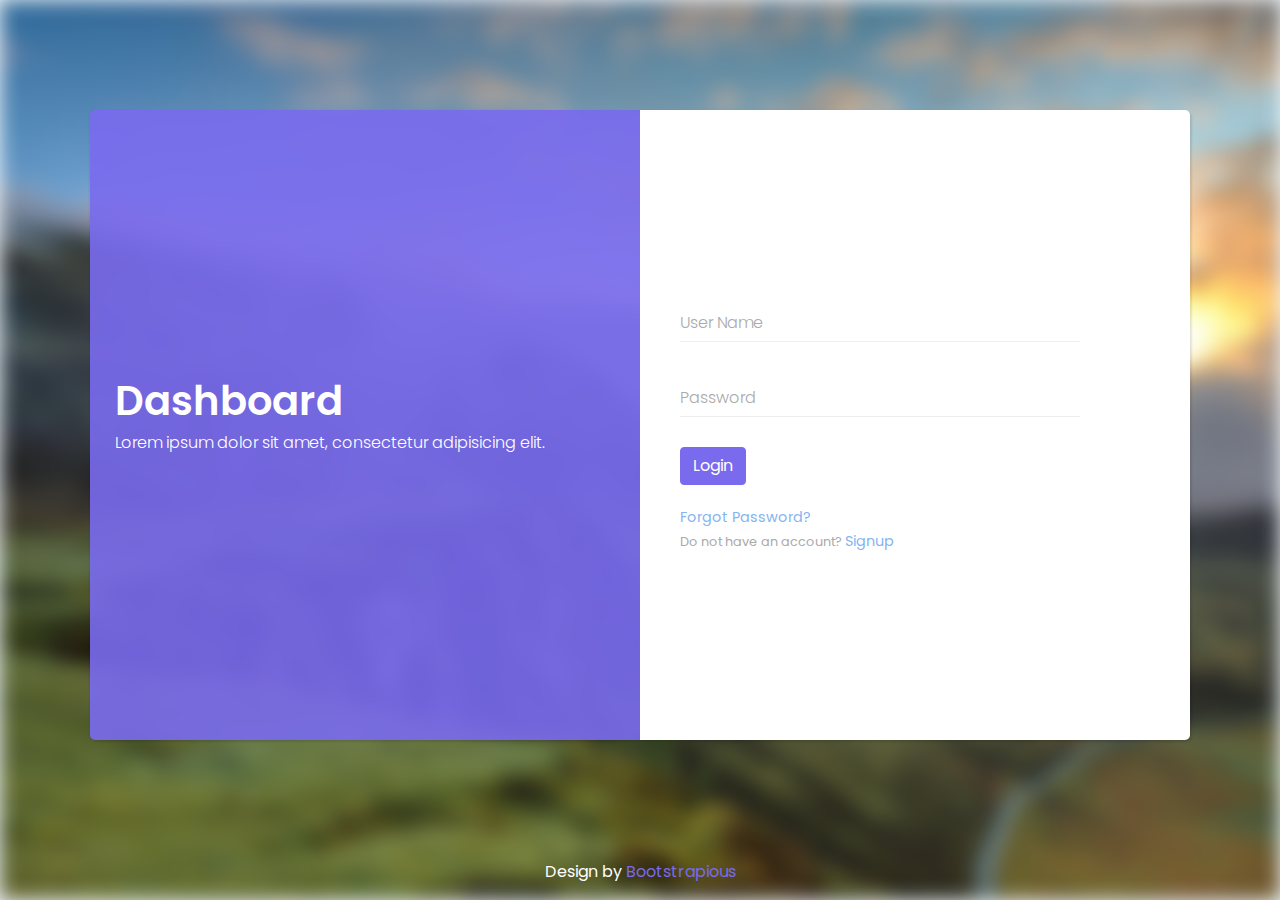
<file: login.html>
<!DOCTYPE html>
<html>
  <head>
    <meta charset="utf-8">
    <meta http-equiv="X-UA-Compatible" content="IE=edge">
    <title></title>
    <meta name="description" content="">
    <meta name="viewport" content="width=device-width, initial-scale=1, shrink-to-fit=no">
    <meta name="robots" content="all,follow">
    <!-- Bootstrap CSS-->
    <link rel="stylesheet" href="vendor/bootstrap/css/bootstrap.min.css">
    <!-- Font Awesome CSS-->
    <link rel="stylesheet" href="vendor/font-awesome/css/font-awesome.min.css">
    <!-- Fontastic Custom icon font-->
    <link rel="stylesheet" href="css/fontastic.css">
    <!-- Google fonts - Poppins -->
    <link rel="stylesheet" href="https://fonts.googleapis.com/css?family=Poppins:300,400,700">
    <!-- theme stylesheet-->
    <link rel="stylesheet" href="css/style.default.css" id="theme-stylesheet">
    <!-- Custom stylesheet - for your changes-->
    <link rel="stylesheet" href="css/custom.css">
    <!-- Favicon-->
    <link rel="shortcut icon" href="img/favicon.ico">
    <!-- Tweaks for older IEs--><!--[if lt IE 9]>
        <script src="https://oss.maxcdn.com/html5shiv/3.7.3/html5shiv.min.js"></script>
        <script src="https://oss.maxcdn.com/respond/1.4.2/respond.min.js"></script><![endif]-->
  </head>
  <body>
    <div class="page login-page">
      <div class="container d-flex align-items-center">
        <div class="form-holder has-shadow">
          <div class="row">
            <!-- Logo & Information Panel-->
            <div class="col-lg-6">
              <div class="info d-flex align-items-center">
                <div class="content">
                  <div class="logo">
                    <h1>Dashboard</h1>
                  </div>
                  <p>Lorem ipsum dolor sit amet, consectetur adipisicing elit.</p>
                </div>
              </div>
            </div>
            <!-- Form Panel    -->
            <div class="col-lg-6 bg-white">
              <div class="form d-flex align-items-center">
                <div class="content">
                  <form method="post" class="form-validate">
                    <div class="form-group">
                      <input id="login-username" type="text" name="loginUsername" required data-msg="Please enter your username" class="input-material">
                      <label for="login-username" class="label-material">User Name</label>
                    </div>
                    <div class="form-group">
                      <input id="login-password" type="password" name="loginPassword" required data-msg="Please enter your password" class="input-material">
                      <label for="login-password" class="label-material">Password</label>
                    </div><a id="login" href="index.html" class="btn btn-primary">Login</a>
                    <!-- This should be submit button but I replaced it with <a> for demo purposes-->
                  </form><a href="#" class="forgot-pass">Forgot Password?</a><br><small>Do not have an account? </small><a href="register.html" class="signup">Signup</a>
                </div>
              </div>
            </div>
          </div>
        </div>
      </div>
      <div class="copyrights text-center">
        <p>Design by <a href="#" class="external">Bootstrapious</a>
          <!-- Please do not remove the backlink to us unless you support further theme's development at https://bootstrapious.com/donate. It is part of the license conditions. Thank you for understanding :)-->
        </p>
      </div>
    </div>
    <!-- JavaScript files-->
    <script src="vendor/jquery/jquery.min.js"></script>
    <script src="vendor/popper.js/umd/popper.min.js"> </script>
    <script src="vendor/bootstrap/js/bootstrap.min.js"></script>
    <script src="vendor/jquery.cookie/jquery.cookie.js"> </script>
    <script src="vendor/chart.js/Chart.min.js"></script>
    <script src="vendor/jquery-validation/jquery.validate.min.js"></script>
    <!-- Main File-->
    <script src="js/front.js"></script>
  </body>
</html>
</file>
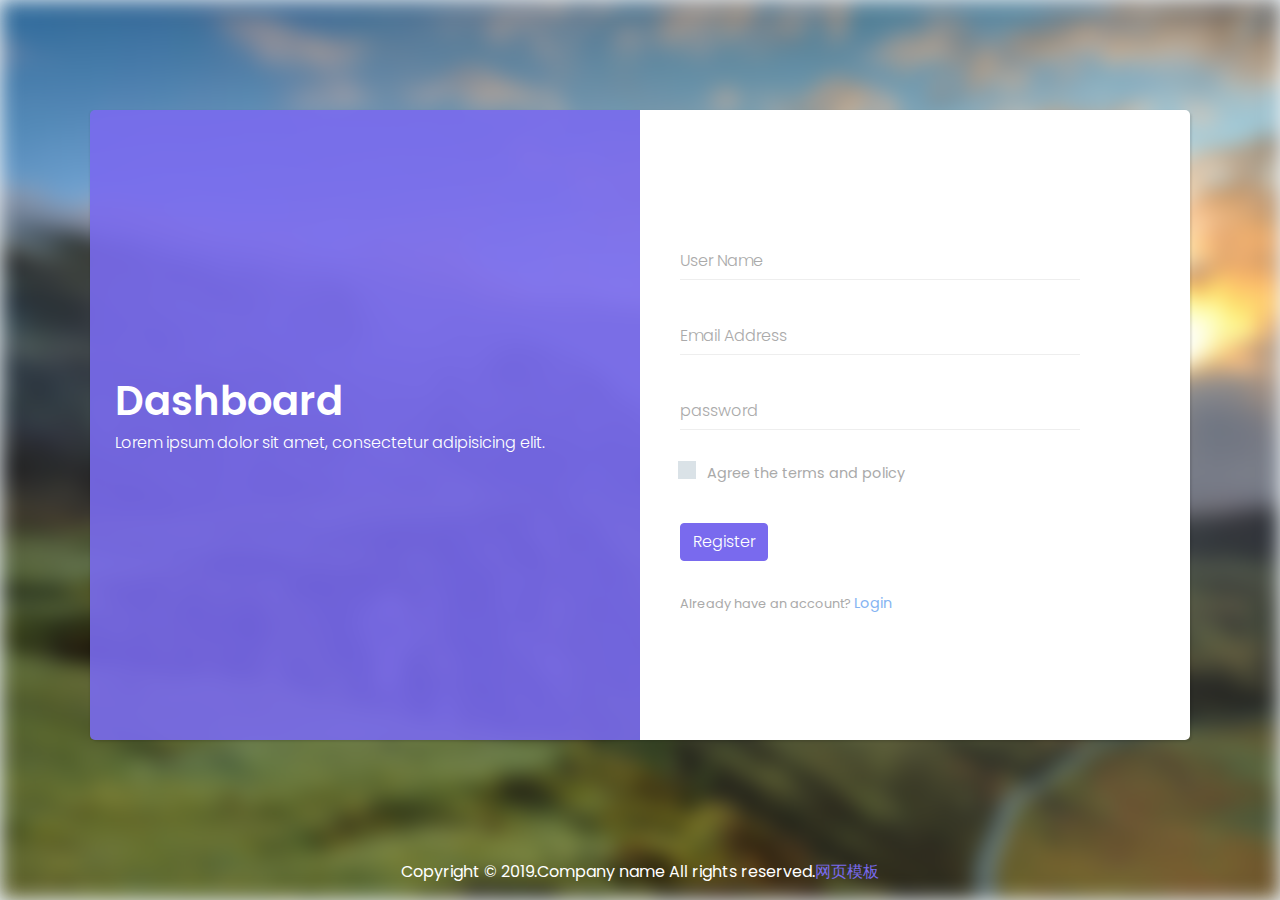
<file: register.html>
<!DOCTYPE html>
<html>
  <head>
    <meta charset="utf-8">
    <meta http-equiv="X-UA-Compatible" content="IE=edge">
    <title></title>
    <meta name="description" content="">
    <meta name="viewport" content="width=device-width, initial-scale=1, shrink-to-fit=no">
    <meta name="robots" content="all,follow">
    <!-- Bootstrap CSS-->
    <link rel="stylesheet" href="vendor/bootstrap/css/bootstrap.min.css">
    <!-- Font Awesome CSS-->
    <link rel="stylesheet" href="vendor/font-awesome/css/font-awesome.min.css">
    <!-- Fontastic Custom icon font-->
    <link rel="stylesheet" href="css/fontastic.css">
    <!-- Google fonts - Poppins -->
    <link rel="stylesheet" href="https://fonts.googleapis.com/css?family=Poppins:300,400,700">
    <!-- theme stylesheet-->
    <link rel="stylesheet" href="css/style.default.css" id="theme-stylesheet">
    <!-- Custom stylesheet - for your changes-->
    <link rel="stylesheet" href="css/custom.css">
    <!-- Favicon-->
    <link rel="shortcut icon" href="img/favicon.ico">
    <!-- Tweaks for older IEs--><!--[if lt IE 9]>
        <script src="https://oss.maxcdn.com/html5shiv/3.7.3/html5shiv.min.js"></script>
        <script src="https://oss.maxcdn.com/respond/1.4.2/respond.min.js"></script><![endif]-->
  </head>
  <body>
    <div class="page login-page">
      <div class="container d-flex align-items-center">
        <div class="form-holder has-shadow">
          <div class="row">
            <!-- Logo & Information Panel-->
            <div class="col-lg-6">
              <div class="info d-flex align-items-center">
                <div class="content">
                  <div class="logo">
                    <h1>Dashboard</h1>
                  </div>
                  <p>Lorem ipsum dolor sit amet, consectetur adipisicing elit.</p>
                </div>
              </div>
            </div>
            <!-- Form Panel    -->
            <div class="col-lg-6 bg-white">
              <div class="form d-flex align-items-center">
                <div class="content">
                  <form class="form-validate">
                    <div class="form-group">
                      <input id="register-username" type="text" name="registerUsername" required data-msg="Please enter your username" class="input-material">
                      <label for="register-username" class="label-material">User Name</label>
                    </div>
                    <div class="form-group">
                      <input id="register-email" type="email" name="registerEmail" required data-msg="Please enter a valid email address" class="input-material">
                      <label for="register-email" class="label-material">Email Address      </label>
                    </div>
                    <div class="form-group">
                      <input id="register-password" type="password" name="registerPassword" required data-msg="Please enter your password" class="input-material">
                      <label for="register-password" class="label-material">password        </label>
                    </div>
                    <div class="form-group terms-conditions">
                      <input id="register-agree" name="registerAgree" type="checkbox" required value="1" data-msg="Your agreement is required" class="checkbox-template">
                      <label for="register-agree">Agree the terms and policy</label>
                    </div>
                    <div class="form-group">
                      <button id="regidter" type="submit" name="registerSubmit" class="btn btn-primary">Register</button>
                    </div>
                  </form><small>Already have an account? </small><a href="login.html" class="signup">Login</a>
                </div>
              </div>
            </div>
          </div>
        </div>
      </div>
      <div class="copyrights text-center">
        <p>Copyright &copy; 2019.Company name All rights reserved.<a target="_blank" href="http://www.aspku.com/moban/">&#x7F51;&#x9875;&#x6A21;&#x677F;</a></p>
      </div>
    </div>
    <!-- JavaScript files-->
    <script src="vendor/jquery/jquery.min.js"></script>
    <script src="vendor/popper.js/umd/popper.min.js"> </script>
    <script src="vendor/bootstrap/js/bootstrap.min.js"></script>
    <script src="vendor/jquery.cookie/jquery.cookie.js"> </script>
    <script src="vendor/chart.js/Chart.min.js"></script>
    <script src="vendor/jquery-validation/jquery.validate.min.js"></script>
    <!-- Main File-->
    <script src="js/front.js"></script>
  </body>
</html>
</file>
<file: css/fontastic.css>
@charset "UTF-8";

@font-face {
  font-family: "dashboard";
  src:url("../fonts/dashboard.eot");
  src:url("../fonts/dashboard.eot?#iefix") format("embedded-opentype"),
    url("../fonts/dashboard.woff") format("woff"),
    url("../fonts/dashboard.ttf") format("truetype"),
    url("../fonts/dashboard.svg#dashboard") format("svg");
  font-weight: normal;
  font-style: normal;

}

[data-icon]:before {
  font-family: "dashboard" !important;
  content: attr(data-icon);
  font-style: normal !important;
  font-weight: normal !important;
  font-variant: normal !important;
  text-transform: none !important;
  speak: none;
  line-height: 1;
  -webkit-font-smoothing: antialiased;
  -moz-osx-font-smoothing: grayscale;
}

[class^="icon-"]:before,
[class*=" icon-"]:before {
  font-family: "dashboard" !important;
  font-style: normal !important;
  font-weight: normal !important;
  font-variant: normal !important;
  text-transform: none !important;
  speak: none;
  line-height: 1;
  -webkit-font-smoothing: antialiased;
  -moz-osx-font-smoothing: grayscale;
}

.icon-home:before {
  content: "\62";
}
.icon-form:before {
  content: "\61";
}
.icon-list:before {
  content: "\63";
}
.icon-presentation:before {
  content: "\65";
}
.icon-bill:before {
  content: "\66";
}
.icon-check:before {
  content: "\67";
}
.icon-list-1:before {
  content: "\68";
}
.icon-padnote:before {
  content: "\69";
}
.icon-pencil-case:before {
  content: "\6a";
}
.icon-user:before {
  content: "\6b";
}
.icon-bars:before {
  content: "\6c";
}
.icon-line-chart:before {
  content: "\70";
}
.icon-flask:before {
  content: "\6d";
}
.icon-grid:before {
  content: "\6e";
}
.icon-picture:before {
  content: "\6f";
}
.icon-website:before {
  content: "\71";
}
.icon-screen:before {
  content: "\72";
}
.icon-interface-windows:before {
  content: "\73";
}
.icon-clock:before {
  content: "\74";
}
.icon-rss-feed:before {
  content: "\75";
}
.icon-mail:before {
  content: "\64";
}
.icon-ios-email-outline:before {
  content: "\76";
}
.icon-paper-airplane:before {
  content: "\77";
}
.icon-ios-email:before {
  content: "\78";
}
.icon-page:before {
  content: "\41";
}
.icon-close:before {
  content: "\79";
}
.icon-search:before {
  content: "\7a";
}
</file>
<file: css/custom.css>
/* your styles go here */
</file>
<file: css/style.default.css>
/*
==========================================================
==========================================================

Bootstrap 4 Admin Template

https://bootstrapious.com/p/admin-template

==========================================================
==========================================================
*/
/*
* ==========================================================
*     GENERAL STYLES
* ==========================================================
*/
body {
  overflow-x: hidden;
}

a,
i,
span {
  display: inline-block;
  text-decoration: none;
  -webkit-transition: all 0.3s;
  transition: all 0.3s;
}

a:hover, a:focus,
i:hover,
i:focus,
span:hover,
span:focus {
  text-decoration: none;
}

section {
  padding: 50px 0;
}

canvas {
  -webkit-user-select: none;
  -moz-user-select: none;
  -ms-user-select: none;
  user-select: none;
}

.container-fluid {
  padding: 0 30px;
}

@media (max-width: 575px) {
  .container-fluid {
    padding: 0 15px;
  }
}

header.page-header {
  padding: 20px 0;
}

table {
  font-size: 0.9em;
  color: #666;
}

.card-close {
  position: absolute;
  top: 15px;
  right: 15px;
}

.card-close .dropdown-toggle {
  color: #999;
  background: none;
  border: none;
}

.card-close .dropdown-toggle:after {
  display: none;
}

.card-close .dropdown-menu {
  border: none;
  min-width: auto;
  font-size: 0.9em;
  border-radius: 0;
  -webkit-box-shadow: 3px 3px 3px rgba(0, 0, 0, 0.1), -2px -2px 3px rgba(0, 0, 0, 0.1);
  box-shadow: 3px 3px 3px rgba(0, 0, 0, 0.1), -2px -2px 3px rgba(0, 0, 0, 0.1);
}

.card-close .dropdown-menu a {
  color: #999 !important;
}

.card-close .dropdown-menu a:hover {
  background: #796AEE;
  color: #fff !important;
}

.card-close .dropdown-menu a i {
  margin-right: 10px;
  -webkit-transition: none;
  transition: none;
}

.content-inner {
  position: relative;
  width: calc(100% - 250px);
  min-height: calc(100vh - 70px);
  padding-bottom: 60px;
}

.content-inner.active {
  width: calc(100% - 90px);
}

.page-header {
  background: #fff;
  padding: 20px;
  -webkit-box-shadow: 2px 2px 2px rgba(0, 0, 0, 0.1);
  box-shadow: 2px 2px 2px rgba(0, 0, 0, 0.1);
  position: relative;
  z-index: 8;
}

*[class*="icon-"] {
  -webkit-transform: translateY(3px);
  transform: translateY(3px);
}

button,
input {
  outline: none !important;
}

.card {
  margin-bottom: 30px;
  -webkit-box-shadow: 2px 2px 2px rgba(0, 0, 0, 0.1), -1px 0 2px rgba(0, 0, 0, 0.05);
  box-shadow: 2px 2px 2px rgba(0, 0, 0, 0.1), -1px 0 2px rgba(0, 0, 0, 0.05);
}

.card-header {
  -webkit-box-shadow: 2px 2px 2px rgba(0, 0, 0, 0.05);
  box-shadow: 2px 2px 2px rgba(0, 0, 0, 0.05);
}

.card-header h1,
.card-header h2,
.card-header h3,
.card-header h4,
.card-header h5,
.card-header h6 {
  margin-bottom: 0;
}

.breadcrumb-holder {
  background: #fff;
}

.breadcrumb {
  background: #fff;
  position: relative;
  z-index: 7;
  border-radius: 0;
  padding: 15px 0;
  margin-bottom: 0;
}

.breadcrumb li.breadcrumb-item {
  color: #aaa;
  font-weight: 300;
}

/*=== Helpers ===*/
.text-bold {
  font-weight: 700;
}

.text-small {
  font-size: 0.9rem;
}

.text-xsmall {
  font-size: 0.8rem;
}

.bg-red {
  background: #ff7676 !important;
  color: #fff;
}

.bg-red:hover {
  color: #fff;
}

.bg-blue {
  background: #85b4f2 !important;
  color: #fff;
}

.bg-blue:hover {
  color: #fff;
}

.bg-yellow {
  background: #eef157 !important;
  color: #fff;
}

.bg-yellow:hover {
  color: #fff;
}

.bg-green {
  background: #54e69d !important;
  color: #fff;
}

.bg-green:hover {
  color: #fff;
}

.bg-orange {
  background: #ffc36d !important;
  color: #fff;
}

.bg-orange:hover {
  color: #fff;
}

.bg-violet {
  background: #796AEE !important;
  color: #fff;
}

.bg-violet:hover {
  color: #fff;
}

.bg-gray {
  background: #ced4da !important;
}

.bg-white {
  background: #fff !important;
}

.text-red {
  color: #ff7676;
}

.text-red:hover {
  color: #ff7676;
}

.text-yellow {
  color: #eef157;
}

.text-yellow:hover {
  color: #eef157;
}

.text-green {
  color: #54e69d;
}

.text-green:hover {
  color: #54e69d;
}

.text-orange {
  color: #ffc36d;
}

.text-orange:hover {
  color: #ffc36d;
}

.text-violet {
  color: #796AEE;
}

.text-violet:hover {
  color: #796AEE;
}

.text-blue {
  color: #85b4f2;
}

.text-blue:hover {
  color: #85b4f2;
}

.text-gray {
  color: #ced4da;
}

.text-gray:hover {
  color: #ced4da;
}

.text-uppercase {
  letter-spacing: 0.2em;
}

.lh-2 {
  line-height: 2;
}

.page {
  background: #EEF5F9;
}

.page .text-white {
  color: #fff;
}

.no-padding {
  padding: 0 !important;
}

.no-padding-bottom {
  padding-bottom: 0 !important;
}

.no-padding-top {
  padding-top: 0 !important;
}

.no-margin {
  margin: 0 !important;
}

.no-margin-bottom {
  margin-bottom: 0 !important;
}

.no-margin-top {
  margin-top: 0 !important;
}

.page {
  overflow-x: hidden;
}

.has-shadow {
  -webkit-box-shadow: 2px 2px 2px rgba(0, 0, 0, 0.1), -1px 0 2px rgba(0, 0, 0, 0.05);
  box-shadow: 2px 2px 2px rgba(0, 0, 0, 0.1), -1px 0 2px rgba(0, 0, 0, 0.05);
}

.badge {
  font-weight: 400;
}

.badge-rounded {
  border-radius: 50px;
}

.list-group-item {
  border-right: 0;
  border-left: 0;
}

.list-group-item:first-child, .list-group-item:last-child {
  border-radius: 0;
}

.overflow-hidden {
  overflow: hidden;
}

.tile-link {
  position: absolute;
  cursor: pointer;
  width: 100%;
  height: 100%;
  left: 0;
  top: 0;
  z-index: 30;
}

/*
* ==========================================================
*     SIDEBAR
* ==========================================================
*/
nav.side-navbar {
  background: #fff;
  min-width: 250px;
  max-width: 250px;
  color: #686a76;
  -webkit-box-shadow: 1px 1px 1px rgba(0, 0, 0, 0.1);
  box-shadow: 1px 1px 1px rgba(0, 0, 0, 0.1);
  z-index: 9;
  /*==== Sidebar Header ====*/
  /*==== Sidebar Menu ====*/
  /*==== Shrinked Sidebar ====*/
}

nav.side-navbar a {
  color: inherit;
  position: relative;
  font-size: 0.9em;
}

nav.side-navbar a[data-toggle="collapse"]::before {
  content: '\f104';
  display: inline-block;
  -webkit-transform: translateY(-50%);
  transform: translateY(-50%);
  font-family: 'FontAwesome';
  position: absolute;
  top: 50%;
  right: 20px;
}

nav.side-navbar a[aria-expanded="true"] {
  background: #EEF5F9;
}

nav.side-navbar a[aria-expanded="true"]::before {
  content: '\f107';
}

nav.side-navbar a i {
  font-size: 1.2em;
  margin-right: 10px;
  -webkit-transition: none;
  transition: none;
}

nav.side-navbar .sidebar-header {
  padding: 30px 15px;
}

nav.side-navbar .avatar {
  width: 55px;
  height: 55px;
}

nav.side-navbar .title {
  margin-left: 10px;
}

nav.side-navbar .title h1 {
  color: #333;
}

nav.side-navbar .title p {
  font-size: 0.9em;
  font-weight: 200;
  margin-bottom: 0;
  color: #aaa;
}

nav.side-navbar span.heading {
  text-transform: uppercase;
  font-weight: 400;
  margin-left: 20px;
  color: #ccc;
  font-size: 0.8em;
}

nav.side-navbar ul {
  padding: 15px 0;
}

nav.side-navbar ul li {
  /* submenu item active */
}

nav.side-navbar ul li a {
  padding: 10px 15px;
  text-decoration: none;
  display: block;
  font-weight: 300;
  border-left: 4px solid transparent;
}

nav.side-navbar ul li a:hover {
  background: #796AEE;
  border-left: 4px solid #3b25e6;
  color: #fff;
}

nav.side-navbar ul li li a {
  padding-left: 50px;
  background: #EEF5F9;
}

nav.side-navbar ul li.active > a {
  background: #796AEE;
  color: #fff;
  border-left: 4px solid #3b25e6;
}

nav.side-navbar ul li.active > a:hover {
  background: #796AEE;
}

nav.side-navbar ul li li.active > a {
  background: #8e81f1;
}

nav.side-navbar ul li ul {
  padding: 0;
}

nav.side-navbar.shrinked {
  min-width: 90px;
  max-width: 90px;
  text-align: center;
}

nav.side-navbar.shrinked span.heading {
  margin: 0;
}

nav.side-navbar.shrinked ul li a {
  padding: 15px 2px;
  border: none;
  font-size: 0.8em;
  color: #aaa;
  -webkit-transition: color 0.3s, background 0.3s;
  transition: color 0.3s, background 0.3s;
}

nav.side-navbar.shrinked ul li a[data-toggle="collapse"]::before {
  content: '\f107';
  -webkit-transform: translateX(50%);
  transform: translateX(50%);
  position: absolute;
  top: auto;
  right: 50%;
  bottom: 0;
  left: auto;
}

nav.side-navbar.shrinked ul li a[data-toggle="collapse"][aria-expanded="true"]::before {
  content: '\f106';
}

nav.side-navbar.shrinked ul li a:hover {
  color: #fff;
  border: none;
}

nav.side-navbar.shrinked ul li a:hover i {
  color: #fff;
}

nav.side-navbar.shrinked ul li a i {
  margin-right: 0;
  margin-bottom: 2px;
  display: block;
  font-size: 1rem;
  color: #333;
  -webkit-transition: color 0.3s;
  transition: color 0.3s;
}

nav.side-navbar.shrinked ul li.active > a {
  color: #fff;
}

nav.side-navbar.shrinked ul li.active > a i {
  color: #fff;
}

nav.side-navbar.shrinked .sidebar-header .title {
  display: none;
}

/* SIDEBAR MEDIAQUERIES ----------------------------------- */
@media (max-width: 1199px) {
  nav.side-navbar {
    margin-left: -90px;
    min-width: 90px;
    max-width: 90px;
    text-align: center;
    overflow: hidden;
  }
  nav.side-navbar span.heading {
    margin: 0;
  }
  nav.side-navbar ul li a {
    padding: 15px 2px;
    border: none;
    font-size: 0.8em;
    color: #aaa;
    -webkit-transition: color 0.3s, background 0.3s;
    transition: color 0.3s, background 0.3s;
  }
  nav.side-navbar ul li a[data-toggle="collapse"]::before {
    content: '\f107';
    -webkit-transform: translateX(50%);
    transform: translateX(50%);
    position: absolute;
    top: auto;
    right: 50%;
    bottom: 0;
    left: auto;
  }
  nav.side-navbar ul li a[data-toggle="collapse"][aria-expanded="true"]::before {
    content: '\f106';
  }
  nav.side-navbar ul li a:hover {
    color: #fff;
    border: none;
  }
  nav.side-navbar ul li a:hover i {
    color: #fff;
  }
  nav.side-navbar ul li a i {
    margin-right: 0;
    margin-bottom: 5px;
    display: block;
    font-size: 1.6em;
    color: #333;
    -webkit-transition: color 0.3s;
    transition: color 0.3s;
  }
  nav.side-navbar ul li.active > a {
    color: #fff;
  }
  nav.side-navbar ul li.active > a i {
    color: #fff;
  }
  nav.side-navbar .sidebar-header .title {
    display: none;
  }
  nav.side-navbar.shrinked {
    margin-left: 0;
  }
  .content-inner {
    width: 100%;
  }
  .content-inner.active {
    width: calc(100% - 90px);
  }
}

/*
* ==========================================================
*     MAIN NAVBAR
* ==========================================================
*/
nav.navbar {
  background: #2f333e;
  padding-top: 15px;
  padding-bottom: 15px;
  color: #fff;
  position: relative;
  border-radius: 0;
  -webkit-box-shadow: 2px 2px 2px rgba(0, 0, 0, 0.2);
  box-shadow: 2px 2px 2px rgba(0, 0, 0, 0.2);
  z-index: 10;
  padding-left: 0;
  padding-right: 0;
  /*==== Toggle Sidebar Btn ====*/
  /*==== Navbar Items ====*/
  /*==== Search Box ====*/
  /*==== Dropdowns ====*/
}

nav.navbar .badge {
  width: 22px;
  height: 22px;
  line-height: 22px;
  text-align: center;
  padding: 0;
  border-radius: 50%;
}

nav.navbar .navbar-holder {
  width: 100%;
}

nav.navbar a {
  color: inherit;
}

nav.navbar .container-fluid {
  width: 100%;
}

nav.navbar .menu-btn {
  margin-right: 20px;
  font-size: 1.2em;
  -webkit-transition: all 0.7s;
  transition: all 0.7s;
}

nav.navbar .menu-btn span {
  width: 20px;
  height: 2px;
  background: #fff;
  display: block;
  margin: 4px auto 0;
  -webkit-transition: all 0.3s cubic-bezier(0.81, -0.33, 0.345, 1.375);
  transition: all 0.3s cubic-bezier(0.81, -0.33, 0.345, 1.375);
}

nav.navbar .menu-btn span:nth-of-type(2) {
  position: relative;
  width: 35px;
  -webkit-transform: rotateY(180deg);
  transform: rotateY(180deg);
}

nav.navbar .menu-btn span:nth-of-type(2)::before, nav.navbar .menu-btn span:nth-of-type(2)::after {
  content: '';
  width: 6px;
  height: 2px;
  display: block;
  background: #fff;
  -webkit-transform: rotate(45deg);
  transform: rotate(45deg);
  position: absolute;
  top: 2px;
  left: 0;
  -webkit-transition: all 0.7s;
  transition: all 0.7s;
}

nav.navbar .menu-btn span:nth-of-type(2)::after {
  -webkit-transform: rotate(145deg);
  transform: rotate(145deg);
  position: absolute;
  top: -2px;
  left: 0;
}

nav.navbar .menu-btn.active span:first-of-type {
  -webkit-transform: translateY(12px);
  transform: translateY(12px);
}

nav.navbar .menu-btn.active span:nth-of-type(2) {
  -webkit-transform: none;
  transform: none;
}

nav.navbar .menu-btn.active span:last-of-type {
  -webkit-transform: translateY(-12px);
  transform: translateY(-12px);
}

nav.navbar .nav-link {
  position: relative;
}

nav.navbar .nav-link span.badge-corner {
  position: absolute;
  top: 0;
  right: 0;
  font-weight: 400;
  font-size: 0.7em;
}

nav.navbar .nav-link.language span {
  margin-left: .3rem;
  vertical-align: middle;
}

nav.navbar .nav-link.logout i {
  margin-left: 10px;
}

nav.navbar .nav-menu {
  margin-bottom: 0;
}

nav.navbar .search-box {
  width: 100%;
  height: 100%;
  position: absolute;
  top: 0;
  right: 0;
  padding: 0;
  background: #fff;
  z-index: 12;
  border-radius: 0;
  display: none;
}

nav.navbar .search-box .dismiss {
  position: absolute;
  top: 50%;
  right: 20px;
  -webkit-transform: translateY(-50%);
  transform: translateY(-50%);
  background: none;
  border: none;
  cursor: pointer;
  font-size: 1.5em;
  color: #999;
}

nav.navbar .search-box form {
  height: 100%;
}

nav.navbar .search-box form input {
  height: 100%;
  border: none;
  padding: 20px;
}

nav.navbar .dropdown-toggle::after {
  border: none !important;
  content: '\f107';
  vertical-align: baseline;
  font-family: 'FontAwesome';
  margin-left: .3rem;
}

nav.navbar .dropdown-menu {
  right: 0;
  min-width: 250px;
  left: auto;
  margin-top: 15px;
  margin-bottom: 0;
  padding: 15px 0;
  max-width: 400px;
  border-radius: 0;
  border: none;
  -webkit-box-shadow: 2px 2px 2px rgba(0, 0, 0, 0.1), -2px 0 2px rgba(0, 0, 0, 0.1);
  box-shadow: 2px 2px 2px rgba(0, 0, 0, 0.1), -2px 0 2px rgba(0, 0, 0, 0.1);
}

nav.navbar .dropdown-menu .dropdown-item {
  background: #fff;
  padding: 10px 20px;
  font-size: 0.8rem;
  color: #777;
  width: 100%;
}

nav.navbar .dropdown-menu .dropdown-item:hover {
  background: #f5f5f5;
}

nav.navbar .dropdown-menu .dropdown-item i {
  width: 30px;
  height: 30px;
  line-height: 30px;
  background: #796AEE;
  text-align: center;
  color: #fff;
  border-radius: 50%;
  margin-right: 10px;
}

nav.navbar .dropdown-menu .dropdown-item small {
  margin-left: 40px;
}

nav.navbar .dropdown-menu span {
  position: static;
  font-size: 0.9em;
  color: #999;
}

nav.navbar .dropdown-menu strong {
  font-weight: 700;
}

nav.navbar .dropdown-menu .msg-profile {
  width: 45px;
  height: 45px;
  margin-right: 10px;
}

nav.navbar .dropdown-menu h3 {
  font-weight: 500;
}

/* MAIN NAVBAR MEDIAQUERIES ----------------------------------- */
@media (max-width: 1199px) {
  nav.navbar {
    /*==== Toggle Sidebar Btn ====*/
  }
  nav.navbar .menu-btn {
    margin-right: 20px;
    font-size: 1.2em;
    -webkit-transition: all 0.7s;
    transition: all 0.7s;
  }
  nav.navbar .menu-btn span:first-of-type {
    -webkit-transform: translateY(12px);
    transform: translateY(12px);
  }
  nav.navbar .menu-btn span:nth-of-type(2) {
    -webkit-transform: none;
    transform: none;
  }
  nav.navbar .menu-btn span:nth-of-type(2)::before, nav.navbar .menu-btn span:nth-of-type(2)::after {
    -webkit-transform: rotate(45deg);
    transform: rotate(45deg);
  }
  nav.navbar .menu-btn span:nth-of-type(2)::after {
    -webkit-transform: rotate(145deg);
    transform: rotate(145deg);
    position: absolute;
    top: -2px;
    left: 0;
  }
  nav.navbar .menu-btn span:last-of-type {
    -webkit-transform: translateY(-12px);
    transform: translateY(-12px);
  }
  nav.navbar .menu-btn.active span:first-of-type {
    -webkit-transform: none;
    transform: none;
  }
  nav.navbar .menu-btn.active span:nth-of-type(2) {
    -webkit-transform: rotateY(180deg);
    transform: rotateY(180deg);
  }
  nav.navbar .menu-btn.active span:last-of-type {
    -webkit-transform: none;
    transform: none;
  }
}

@media (max-width: 575px) {
  nav.navbar {
    font-size: 14px;
  }
  nav.navbar .badge {
    width: 19px;
    height: 19px;
  }
  nav.navbar .nav-item > a {
    font-size: 13px;
  }
  nav.navbar .dropdown-menu {
    right: auto;
    left: -50%;
    -webkit-transform: translateX(-50%);
    transform: translateX(-50%);
  }
}

/*
* ==========================================================
*     DASHBOARD COUNTS SECTION
* ==========================================================
*/
section.dashboard-counts .icon {
  width: 40px;
  height: 40px;
  line-height: 40px;
  text-align: center;
  min-width: 40px;
  max-width: 40px;
  border-radius: 50%;
}

section.dashboard-counts .title {
  font-size: 1.1em;
  font-weight: 300;
  color: #777;
  margin: 0 20px;
}

section.dashboard-counts .progress {
  margin-top: 10px;
  height: 4px;
}

section.dashboard-counts .number {
  font-size: 1.8em;
  font-weight: 300;
}

section.dashboard-counts .number strong {
  font-weight: 700;
}

section.dashboard-counts .row {
  padding: 30px 15px;
  margin: 0;
}

section.dashboard-counts div[class*='col-'] .item {
  border-right: 1px solid #eee;
  padding: 15px 0;
}

section.dashboard-counts div[class*='col-']:last-of-type .item {
  border-right: none;
}

/*  DASHBOARD COUNTS MEDIAQUERIES ------------------------ */
@media (max-width: 1199px) {
  section.dashboard-counts div[class*='col-']:nth-of-type(2) .item {
    border-right: none;
  }
}

@media (max-width: 575px) {
  section.dashboard-counts div[class*='col-'] .item {
    border-right: none;
  }
}

/*
* ==========================================================
*     DASHBOARD HEADER SECTION
* ==========================================================
*/
.statistic {
  padding: 20px 15px;
  margin-bottom: 15px;
}

.statistic:last-of-type {
  margin-bottom: 0;
}

.statistic strong {
  font-size: 1.5em;
  color: #333;
  font-weight: 700;
  line-height: 1;
}

.statistic small {
  color: #aaa;
  text-transform: uppercase;
}

.statistic .icon {
  width: 40px;
  height: 40px;
  line-height: 40px;
  text-align: center;
  min-width: 40px;
  max-width: 40px;
  color: #fff;
  border-radius: 50%;
  margin-right: 15px;
}

.chart .title {
  padding: 15px 0 0 15px;
}

.chart .title strong {
  font-weight: 700;
  font-size: 1.2em;
}

.chart .title small {
  color: #aaa;
  text-transform: uppercase;
}

.chart .line-chart {
  width: 100%;
  height: 100%;
  padding: 20px 0;
}

.chart .line-chart canvas {
  width: calc(100% - 30px) !important;
}

.chart .bar-chart {
  margin-bottom: 15px;
}

.chart .bar-chart canvas {
  padding: 15px;
  width: 100%;
  margin: 0;
}

/*  DASHBOARD HEADER  MEDIAQUERIES ------------------------*/
@media (max-width: 991px) {
  section.dashboard-header div[class*='col-'] {
    margin-bottom: 20px;
  }
}

/*
* ==========================================================
*     PROJECTS SECTION
* ==========================================================
*/
.project .row {
  margin: 0;
  padding: 15px 0;
  margin-bottom: 15px;
}

.project div[class*='col-'] {
  border-right: 1px solid #eee;
}

.project .text h3 {
  margin-bottom: 0;
  color: #555;
}

.project .text small {
  color: #aaa;
  font-size: 0.75em;
}

.project .project-date span {
  font-size: 0.9em;
  color: #999;
}

.project .image {
  max-width: 50px;
  min-width: 50px;
  height: 50px;
  margin-right: 15px;
}

.project .time,
.project .comments,
.project .project-progress {
  color: #999;
  font-size: 0.9em;
  margin-right: 20px;
}

.project .time i,
.project .comments i,
.project .project-progress i {
  margin-right: 5px;
}

.project .project-progress {
  width: 200px;
}

.project .project-progress .progress {
  height: 4px;
}

.project .card {
  margin-bottom: 0;
}

/* PROJECTS SECTION ------------------------------------- */
@media (max-width: 991px) {
  .project .right-col {
    margin-top: 20px;
    margin-left: 65px;
  }
  .project .project-progress {
    width: 150px;
  }
}

@media (max-width: 480px) {
  .project .project-progress {
    display: none;
  }
}

/*
* ==========================================================
*     CLIENT SECTION
* ==========================================================
*/
/*====== Work Amount Box ======*/
.work-amount .chart {
  margin: 40px auto;
  position: relative;
}

.work-amount .chart .text {
  display: inline-block;
  position: absolute;
  top: 50%;
  left: 50%;
  -webkit-transform: translate(-50%, -50%);
  transform: translate(-50%, -50%);
}

.work-amount .chart strong {
  font-size: 1.5rem;
}

.work-amount .chart span {
  color: #999;
  font-weight: 300;
}

.work-amount li span {
  font-size: 0.85em;
  margin-bottom: 10px;
  color: #777;
  display: block;
}

.work-amount li span::before {
  content: '';
  display: inline-block;
  margin-right: 10px;
  width: 7px;
  height: 7px;
  line-height: 7px;
  background: #85b4f2;
  border-radius: 50%;
}

/*====== Client Profile Box ======*/
.client .client-avatar {
  width: 100px;
  height: 100px;
  margin: 0 auto;
  position: relative;
}

.client .client-avatar .status {
  content: '';
  display: block;
  width: 18px;
  height: 18px;
  border: 3px solid #fff;
  border-radius: 50%;
  position: absolute;
  right: 4px;
  bottom: 4px;
}

.client .client-title {
  margin-top: 20px;
}

.client .client-title h3 {
  font-weight: 500;
  color: #555;
}

.client .client-title span {
  font-size: 0.9em;
  color: #aaa;
  display: block;
}

.client .client-title a {
  padding: 2px 30px;
  border-radius: 40px;
  background: #54e69d;
  color: #fff;
  margin-top: 5px;
  font-size: 0.9em;
  text-decoration: none;
}

.client .client-title a:hover {
  background: #85b4f2;
}

.client .client-info {
  margin-top: 20px;
}

.client .client-info strong {
  font-weight: 700;
}

.client .client-social {
  margin-top: 20px;
}

.client .client-social a {
  color: #aaa;
}

/*====== Total Overdue Box ======*/
.overdue .chart canvas {
  width: 100% !important;
  z-index: 1;
}

.overdue .card {
  margin-bottom: 0;
}

.overdue .card-body {
  padding: 20px;
}

.overdue .card-body small {
  font-weight: 300;
  color: #aaa;
}

.overdue .card-body h3 {
  margin-bottom: 5px;
}

.overdue .number {
  font-size: 1.8em;
  font-weight: 400;
  color: #555;
  margin: 35px 0;
}

/*
* ==========================================================
*     FEEDS SECTION
* ==========================================================
*/
/*====== Checklist Box ======*/
.checklist label {
  font-size: 0.8em;
  color: #999;
  line-height: 1.8em;
  margin-bottom: 0;
}

.checklist .item {
  padding: 20px;
}

.checklist .item:nth-of-type(even) {
  background: #fafafa;
}

/*====== Trending Articles Box ======*/
.articles a {
  text-decoration: none !important;
  display: block;
  margin-bottom: 0;
  color: #555;
}

.articles .badge {
  font-size: 0.7em;
  padding: 5px 10px;
  line-height: 1;
  margin-left: 10px;
}

.articles .item {
  padding: 20px;
}

.articles .item:nth-of-type(even) {
  background: #fafafa;
}

.articles .item .image {
  min-width: 50px;
  max-width: 50px;
  height: 50px;
  margin-right: 15px;
}

.articles .item img {
  padding: 3px;
  border: 1px solid #28a745;
}

.articles .item h3 {
  color: #555;
  font-weight: 400;
  margin-bottom: 0;
}

.articles .item small {
  color: #aaa;
  font-size: 0.75em;
}

/*
* ==========================================================
*     UPDATES SECTION
* ==========================================================
*/
/*====== Recent Updates Box ======*/
.recent-updates .item {
  padding: 20px;
}

.recent-updates .item:nth-of-type(even) {
  background: #fafafa;
}

.recent-updates .icon {
  margin-right: 10px;
}

.recent-updates h5 {
  margin-bottom: 5px;
  color: #333;
  font-weight: 400;
}

.recent-updates p {
  font-size: 0.8em;
  color: #aaa;
  margin-bottom: 0;
}

.recent-updates .date {
  font-size: 0.9em;
  color: #adadad;
}

.recent-updates .date strong {
  font-size: 1.4em;
  line-height: 0.8em;
  display: block;
}

.recent-updates .date span {
  font-size: 0.9em;
  font-weight: 300;
}

/*====== Daily Feeds Box ======*/
.daily-feeds .item {
  padding: 20px;
  border-bottom: 1px solid #eee;
}

.daily-feeds .feed-profile {
  max-width: 50px;
  min-width: 50px;
  margin-right: 10px;
}

.daily-feeds h5 {
  margin-bottom: 0;
  color: #555;
}

.daily-feeds span {
  font-size: 0.8em;
  color: #999;
}

.daily-feeds .full-date {
  font-size: 0.85em;
  color: #aaa;
  font-weight: 300;
}

.daily-feeds .CTAs {
  margin-top: 5px;
}

.daily-feeds .CTAs a {
  font-size: 0.7em;
  padding: 3px 8px;
  margin-right: 5px;
}

.daily-feeds .CTAs a i {
  margin-right: 5px;
}

.daily-feeds .quote {
  background: #fafafa;
  margin-top: 5px;
  border-radius: 0;
  padding: 15px;
  margin-left: 60px;
}

.daily-feeds .quote small {
  font-size: 0.75em;
  color: #777;
}

.daily-feeds .date {
  font-size: 0.9em;
  color: #aaa;
}

/*====== Recent Activities Box ======*/
.recent-activities .item {
  padding: 0 15px;
  border-bottom: 1px solid #eee;
}

.recent-activities .item div[class*='col-'] {
  padding: 15px;
}

.recent-activities h5 {
  font-weight: 400;
  color: #333;
}

.recent-activities p {
  font-size: 0.75em;
  color: #999;
}

.recent-activities .icon {
  width: 35px;
  height: 35px;
  line-height: 35px;
  background: #f5f5f5;
  text-align: center;
  display: inline-block;
}

.recent-activities .date {
  font-size: 0.75em;
  color: #999;
  padding: 10px;
}

.recent-activities .date-holder {
  padding: 0 !important;
  border-right: 1px solid #eee;
}

/*
* ==========================================================
*     FOOTER
* ==========================================================
*/
footer.main-footer {
  position: absolute;
  bottom: 0;
  width: 100%;
  background: #2f333e;
  color: #fff;
  padding: 20px 10px;
}

footer.main-footer a {
  color: inherit;
}

footer.main-footer p {
  margin: 0;
  font-size: 0.8em;
}

/* FOOTER MEDIAQUERIES  --------------------------------- */
@media (max-width: 575px) {
  footer.main-footer div[class*='col'] {
    text-align: center !important;
  }
}

section.charts div[class*="col-"] {
  margin-bottom: 30px;
}

section.charts header {
  padding: 30px 0;
}

section.charts div[class*="col-"] {
  margin-bottom: 0;
}

/*
* ==========================================================
*     LINE CHART
* ==========================================================
*/
.line-chart-example .card-block {
  padding: 20px;
}

/*
* ==========================================================
*     POLAR CHART
* ==========================================================
*/
/*
* ==========================================================
*     POLAR CHART
* ==========================================================
*/
.polar-chart-example canvas {
  max-width: 350px;
  max-height: 350px;
  margin: 20px auto;
}

/*
* ==========================================================
*     PIE CHART
* ==========================================================
*/
.pie-chart-example canvas {
  max-width: 350px;
  max-height: 350px;
  margin: 15px auto;
}

/*
* ==========================================================
*     RADAR CHART
* ==========================================================
*/
.radar-chart-example canvas {
  max-width: 350px;
  max-height: 350px;
  margin: 20px auto;
}

/* FORMS MEDIAQUERIES -------------------------- */
@media (max-width: 991px) {
  section.charts h2 {
    font-size: 1rem;
  }
}

/*
* ==========================================================
*     FORMS
* ==========================================================
*/
.form-control {
  height: calc(2.25rem + 2px);
  border: 1px solid #dee2e6;
  border-radius: 0;
  padding: 0.375rem 0.75rem;
}

.form-control::-moz-placeholder {
  font-size: 0.9em;
  font-weight: 300;
  font-family: "Poppins", sans-serif;
  color: #aaa;
}

.form-control::-webkit-input-placeholder {
  font-size: 0.9em;
  font-weight: 300;
  font-family: "Poppins", sans-serif;
  color: #aaa;
}

.form-control:-ms-input-placeholder {
  font-size: 0.9em;
  font-weight: 300;
  font-family: "Poppins", sans-serif;
  color: #aaa;
}

.form-control:focus {
  color: #495057;
  background-color: #fff;
  border-color: #796AEE;
  outline: none;
  -webkit-box-shadow: 0 0 0 0.2rem rgba(121, 106, 238, 0.25);
  box-shadow: 0 0 0 0.2rem rgba(121, 106, 238, 0.25);
}

.form-control-sm {
  height: calc(1.8125rem + 2px);
  padding: 0.25rem 0.5rem;
  font-size: 0.875rem;
  line-height: 1.5;
}

.form-control-lg {
  height: calc(2.875rem + 2px);
  padding: 0.5rem 1rem;
  font-size: 1.25rem;
  line-height: 1.5;
}

textarea.form-control {
  height: auto;
}

select.form-control[size], select.form-control[multiple] {
  height: auto;
}

select.form-control option {
  color: #999;
}

.input-group .dropdown-menu {
  padding: 15px;
  color: #777;
  border-radius: 0;
}

.input-group .dropdown-menu a {
  padding: 5px 0;
  color: inherit;
  text-decoration: none;
}

.input-group .dropdown-menu a:hover {
  color: #796AEE;
  background: none;
}

.input-group-text {
  color: #868e96;
  background: #f8f9fa;
  border-color: #dee2e6;
  border-radius: 0;
}

.input-group-text .checkbox-template, .input-group-text .radio-template {
  -webkit-transform: none;
  transform: none;
}

.form-control-label {
  font-size: .9rem;
  color: #777;
}

button, input[type='submit'] {
  cursor: pointer;
  font-family: inherit;
  font-weight: 300 !important;
}

.input-group .dropdown-toggle {
  background: #f5f5f5;
  color: #777;
}

.checkbox-template, .radio-template {
  -webkit-transform: translateY(3px);
  transform: translateY(3px);
  -webkit-user-select: none;
  -moz-user-select: none;
  -ms-user-select: none;
  user-select: none;
  cursor: pointer;
  position: relative;
}

.checkbox-template + label, .radio-template + label {
  margin-left: 10px;
}

.checkbox-template::before, .radio-template::before {
  margin-right: 10px;
  content: '';
  display: inline-block;
  -webkit-transform: translate(-2px, -2px);
  transform: translate(-2px, -2px);
  width: 18px;
  height: 18px;
  line-height: 18px;
  text-align: center;
  background: #dae2e7;
  -webkit-transition: all 0.2s;
  transition: all 0.2s;
}

.checkbox-template::after, .radio-template::after {
  content: '\f00c';
  width: 12px;
  height: 12px;
  line-height: 12px;
  text-align: center;
  display: block;
  font-family: 'FontAwesome';
  position: absolute;
  top: 1px;
  left: 1px;
  font-size: 0.7em;
  opacity: 0;
  -webkit-transition: all 0.2s;
  transition: all 0.2s;
  color: #fff;
}

.checkbox-template:checked::before, .radio-template:checked::before {
  background: #796AEE;
}

.checkbox-template:checked::after, .radio-template:checked::after {
  opacity: 1;
}

.radio-template::before {
  border-radius: 50%;
  -webkit-transform: translate(-3px, -3px);
  transform: translate(-3px, -3px);
}

.radio-template::after {
  width: 6px;
  height: 6px;
  line-height: 6px;
  text-align: center;
  position: absolute;
  top: 3px;
  left: 3px;
  border-radius: 50%;
  content: '';
}

.radio-template:checked::after {
  background: #fff;
}

input.input-material {
  width: 100%;
  border: none;
  border-bottom: 1px solid #eee;
  padding: 10px 0;
}

input.input-material.is-invalid {
  border-color: #dc3545 !important;
}

input.input-material:focus {
  border-color: #796AEE;
}

input.input-material ~ label {
  color: #aaa;
  position: absolute;
  top: 14px;
  left: 0;
  cursor: text;
  -webkit-transition: all 0.2s;
  transition: all 0.2s;
  font-weight: 300;
}

input.input-material ~ label.active {
  font-size: 0.8rem;
  top: -10px;
  color: #796AEE;
}

input.input-material.is-invalid ~ label {
  color: #dc3545;
}

.form-group-material {
  position: relative;
  margin-bottom: 30px;
}

.modal-content {
  border-radius: 0;
}

.i-checks {
  display: -webkit-box;
  display: -ms-flexbox;
  display: flex;
}

/*
* ==========================================================
*     FORM PAGE
* ==========================================================
*/
.forms p {
  font-size: 0.9em;
  color: #555;
}

.forms form small {
  font-size: 0.8em;
  color: #999;
  font-weight: 300;
}

.forms .line {
  width: 100%;
  height: 1px;
  border-bottom: 1px dashed #eee;
  margin: 30px 0;
}

/*
* ==========================================================
*     LOGIN PAGE
* ==========================================================
*/
.login-page {
  position: relative;
}

.login-page::before {
  content: '';
  width: 100%;
  height: 100%;
  display: block;
  z-index: -1;
  background: url(../img/image_1.jpg);
  background-size: cover;
  -webkit-filter: blur(10px);
  filter: blur(10px);
  z-index: 1;
  position: absolute;
  top: 0;
  right: 0;
}

.login-page .container {
  min-height: 100vh;
  z-index: 999;
  padding: 20px;
  position: relative;
}

.login-page .form-holder {
  width: 100%;
  border-radius: 5px;
  overflow: hidden;
  margin-bottom: 50px;
}

.login-page .form-holder .info, .login-page .form-holder .form {
  min-height: 70vh;
  padding: 40px;
  height: 100%;
}

.login-page .form-holder div[class*='col-'] {
  padding: 0;
}

.login-page .form-holder .info {
  background: rgba(121, 106, 238, 0.9);
  color: #fff;
}

.login-page .form-holder .info h1 {
  font-size: 2.5em;
  font-weight: 600;
}

.login-page .form-holder .info p {
  font-weight: 300;
}

.login-page .form-holder .form .form-group {
  position: relative;
  margin-bottom: 30px;
}

.login-page .form-holder .form .content {
  width: 100%;
}

.login-page .form-holder .form form {
  width: 100%;
  max-width: 400px;
}

.login-page .form-holder .form #login, .login-page .form-holder .form #register {
  margin-bottom: 20px;
  cursor: pointer;
}

.login-page .form-holder .form a.forgot-pass, .login-page .form-holder .form a.signup {
  font-size: 0.9em;
  color: #85b4f2;
}

.login-page .form-holder .form small {
  color: #aaa;
}

.login-page .form-holder .form .terms-conditions label {
  cursor: pointer;
  color: #aaa;
  font-size: 0.9em;
}

.login-page .copyrights {
  width: 100%;
  z-index: 9999;
  position: absolute;
  bottom: 0;
  left: 0;
  color: #fff;
}

@media (max-width: 991px) {
  .login-page .info, .login-page .form {
    min-height: auto !important;
  }
  .login-page .info {
    padding-top: 100px !important;
    padding-bottom: 100px !important;
  }
}

/*

=====================
STYLE SWITCHER FOR DEMO
=====================

*/
#style-switch-button {
  position: fixed;
  top: 120px;
  right: 0px;
  border-radius: 0;
  z-index: 12;
}

#style-switch {
  width: 300px;
  padding: 20px;
  position: fixed;
  top: 160px;
  right: 0;
  background: #fff;
  border: solid 1px #ced4da;
  z-index: 12;
}

#style-switch h4 {
  color: #495057;
}

/* ========================================= 
   THEMING OF BOOTSTRAP COMPONENTS           
   ========================================= */
/*
 * 1. NAVBAR
 */
.navbar {
  padding: 0.5rem 1rem;
}

.navbar-brand {
  display: inline-block;
  padding-top: 0.3125rem;
  padding-bottom: 0.3125rem;
  margin-right: 1rem;
  font-size: 1.25rem;
}

.navbar-toggler {
  padding: 0.25rem 0.75rem;
  font-size: 1.25rem;
  line-height: 1;
  border: 1px solid transparent;
  border-radius: 0.25rem;
}

.navbar-light .navbar-brand {
  color: rgba(0, 0, 0, 0.9);
}

.navbar-light .navbar-brand:focus, .navbar-light .navbar-brand:hover {
  color: rgba(0, 0, 0, 0.9);
}

.navbar-light .navbar-nav .nav-link {
  color: rgba(0, 0, 0, 0.5);
}

.navbar-light .navbar-nav .nav-link:focus, .navbar-light .navbar-nav .nav-link:hover {
  color: rgba(0, 0, 0, 0.7);
}

.navbar-light .navbar-nav .nav-link.disabled {
  color: rgba(0, 0, 0, 0.3);
}

.navbar-light .navbar-nav .show > .nav-link,
.navbar-light .navbar-nav .active > .nav-link,
.navbar-light .navbar-nav .nav-link.show,
.navbar-light .navbar-nav .nav-link.active {
  color: rgba(0, 0, 0, 0.9);
}

.navbar-light .navbar-toggler {
  color: rgba(0, 0, 0, 0.5);
  border-color: rgba(0, 0, 0, 0.1);
}

.navbar-light .navbar-toggler-icon {
  background-image: url("data:image/svg+xml;charset=utf8,%3Csvg viewBox='0 0 30 30' xmlns='http://www.w3.org/2000/svg'%3E%3Cpath stroke='rgba(0, 0, 0, 0.5)' stroke-width='2' stroke-linecap='round' stroke-miterlimit='10' d='M4 7h22M4 15h22M4 23h22'/%3E%3C/svg%3E");
}

.navbar-light .navbar-text {
  color: rgba(0, 0, 0, 0.5);
}

.navbar-dark .navbar-brand {
  color: #fff;
}

.navbar-dark .navbar-brand:focus, .navbar-dark .navbar-brand:hover {
  color: #fff;
}

.navbar-dark .navbar-nav .nav-link {
  color: rgba(255, 255, 255, 0.5);
}

.navbar-dark .navbar-nav .nav-link:focus, .navbar-dark .navbar-nav .nav-link:hover {
  color: rgba(255, 255, 255, 0.75);
}

.navbar-dark .navbar-nav .nav-link.disabled {
  color: rgba(255, 255, 255, 0.25);
}

.navbar-dark .navbar-nav .show > .nav-link,
.navbar-dark .navbar-nav .active > .nav-link,
.navbar-dark .navbar-nav .nav-link.show,
.navbar-dark .navbar-nav .nav-link.active {
  color: #fff;
}

.navbar-dark .navbar-toggler {
  color: rgba(255, 255, 255, 0.5);
  border-color: rgba(255, 255, 255, 0.1);
}

.navbar-dark .navbar-toggler-icon {
  background-image: url("data:image/svg+xml;charset=utf8,%3Csvg viewBox='0 0 30 30' xmlns='http://www.w3.org/2000/svg'%3E%3Cpath stroke='rgba(255, 255, 255, 0.5)' stroke-width='2' stroke-linecap='round' stroke-miterlimit='10' d='M4 7h22M4 15h22M4 23h22'/%3E%3C/svg%3E");
}

.navbar-dark .navbar-text {
  color: rgba(255, 255, 255, 0.5);
}

/*
 * 2. BUTTONS
 */
.btn {
  font-weight: 400;
  border: 1px solid transparent;
  padding: 0.375rem 0.75rem;
  font-size: 1rem;
  line-height: 1.5;
  border-radius: 0.25rem;
  -webkit-transition: color 0.15s ease-in-out, background-color 0.15s ease-in-out, border-color 0.15s ease-in-out, -webkit-box-shadow 0.15s ease-in-out;
  transition: color 0.15s ease-in-out, background-color 0.15s ease-in-out, border-color 0.15s ease-in-out, -webkit-box-shadow 0.15s ease-in-out;
  transition: color 0.15s ease-in-out, background-color 0.15s ease-in-out, border-color 0.15s ease-in-out, box-shadow 0.15s ease-in-out;
  transition: color 0.15s ease-in-out, background-color 0.15s ease-in-out, border-color 0.15s ease-in-out, box-shadow 0.15s ease-in-out, -webkit-box-shadow 0.15s ease-in-out;
}

.btn:focus, .btn.focus {
  outline: 0;
  -webkit-box-shadow: 0 0 0 0.2rem rgba(121, 106, 238, 0.25);
  box-shadow: 0 0 0 0.2rem rgba(121, 106, 238, 0.25);
}

.btn.disabled, .btn:disabled {
  opacity: .65;
}

.btn:not([disabled]):not(.disabled):active, .btn:not([disabled]):not(.disabled).active {
  background-image: none;
}

.btn-primary {
  color: color-yiq(#796AEE);
  background-color: #796AEE;
  border-color: #796AEE;
}

.btn-primary:hover {
  color: color-yiq(#5a48ea);
  background-color: #5a48ea;
  border-color: #503ce9;
}

.btn-primary:focus, .btn-primary.focus {
  -webkit-box-shadow: 0 0 0 0.2rem rgba(121, 106, 238, 0.5);
  box-shadow: 0 0 0 0.2rem rgba(121, 106, 238, 0.5);
}

.btn-primary.disabled, .btn-primary:disabled {
  color: color-yiq(#796AEE);
  background-color: #796AEE;
  border-color: #796AEE;
}

.btn-primary:not(:disabled):not(.disabled):active, .btn-primary:not(:disabled):not(.disabled).active,
.show > .btn-primary.dropdown-toggle {
  color: color-yiq(#503ce9);
  background-color: #503ce9;
  border-color: #4631e7;
}

.btn-primary:not(:disabled):not(.disabled):active:focus, .btn-primary:not(:disabled):not(.disabled).active:focus,
.show > .btn-primary.dropdown-toggle:focus {
  -webkit-box-shadow: 0 0 0 0.2rem rgba(121, 106, 238, 0.5);
  box-shadow: 0 0 0 0.2rem rgba(121, 106, 238, 0.5);
}

.btn-secondary {
  color: color-yiq(#868e96);
  background-color: #868e96;
  border-color: #868e96;
}

.btn-secondary:hover {
  color: color-yiq(#727b84);
  background-color: #727b84;
  border-color: #6c757d;
}

.btn-secondary:focus, .btn-secondary.focus {
  -webkit-box-shadow: 0 0 0 0.2rem rgba(134, 142, 150, 0.5);
  box-shadow: 0 0 0 0.2rem rgba(134, 142, 150, 0.5);
}

.btn-secondary.disabled, .btn-secondary:disabled {
  color: color-yiq(#868e96);
  background-color: #868e96;
  border-color: #868e96;
}

.btn-secondary:not(:disabled):not(.disabled):active, .btn-secondary:not(:disabled):not(.disabled).active,
.show > .btn-secondary.dropdown-toggle {
  color: color-yiq(#6c757d);
  background-color: #6c757d;
  border-color: #666e76;
}

.btn-secondary:not(:disabled):not(.disabled):active:focus, .btn-secondary:not(:disabled):not(.disabled).active:focus,
.show > .btn-secondary.dropdown-toggle:focus {
  -webkit-box-shadow: 0 0 0 0.2rem rgba(134, 142, 150, 0.5);
  box-shadow: 0 0 0 0.2rem rgba(134, 142, 150, 0.5);
}

.btn-success {
  color: color-yiq(#28a745);
  background-color: #28a745;
  border-color: #28a745;
}

.btn-success:hover {
  color: color-yiq(#218838);
  background-color: #218838;
  border-color: #1e7e34;
}

.btn-success:focus, .btn-success.focus {
  -webkit-box-shadow: 0 0 0 0.2rem rgba(40, 167, 69, 0.5);
  box-shadow: 0 0 0 0.2rem rgba(40, 167, 69, 0.5);
}

.btn-success.disabled, .btn-success:disabled {
  color: color-yiq(#28a745);
  background-color: #28a745;
  border-color: #28a745;
}

.btn-success:not(:disabled):not(.disabled):active, .btn-success:not(:disabled):not(.disabled).active,
.show > .btn-success.dropdown-toggle {
  color: color-yiq(#1e7e34);
  background-color: #1e7e34;
  border-color: #1c7430;
}

.btn-success:not(:disabled):not(.disabled):active:focus, .btn-success:not(:disabled):not(.disabled).active:focus,
.show > .btn-success.dropdown-toggle:focus {
  -webkit-box-shadow: 0 0 0 0.2rem rgba(40, 167, 69, 0.5);
  box-shadow: 0 0 0 0.2rem rgba(40, 167, 69, 0.5);
}

.btn-info {
  color: color-yiq(#17a2b8);
  background-color: #17a2b8;
  border-color: #17a2b8;
}

.btn-info:hover {
  color: color-yiq(#138496);
  background-color: #138496;
  border-color: #117a8b;
}

.btn-info:focus, .btn-info.focus {
  -webkit-box-shadow: 0 0 0 0.2rem rgba(23, 162, 184, 0.5);
  box-shadow: 0 0 0 0.2rem rgba(23, 162, 184, 0.5);
}

.btn-info.disabled, .btn-info:disabled {
  color: color-yiq(#17a2b8);
  background-color: #17a2b8;
  border-color: #17a2b8;
}

.btn-info:not(:disabled):not(.disabled):active, .btn-info:not(:disabled):not(.disabled).active,
.show > .btn-info.dropdown-toggle {
  color: color-yiq(#117a8b);
  background-color: #117a8b;
  border-color: #10707f;
}

.btn-info:not(:disabled):not(.disabled):active:focus, .btn-info:not(:disabled):not(.disabled).active:focus,
.show > .btn-info.dropdown-toggle:focus {
  -webkit-box-shadow: 0 0 0 0.2rem rgba(23, 162, 184, 0.5);
  box-shadow: 0 0 0 0.2rem rgba(23, 162, 184, 0.5);
}

.btn-warning {
  color: color-yiq(#ffc107);
  background-color: #ffc107;
  border-color: #ffc107;
}

.btn-warning:hover {
  color: color-yiq(#e0a800);
  background-color: #e0a800;
  border-color: #d39e00;
}

.btn-warning:focus, .btn-warning.focus {
  -webkit-box-shadow: 0 0 0 0.2rem rgba(255, 193, 7, 0.5);
  box-shadow: 0 0 0 0.2rem rgba(255, 193, 7, 0.5);
}

.btn-warning.disabled, .btn-warning:disabled {
  color: color-yiq(#ffc107);
  background-color: #ffc107;
  border-color: #ffc107;
}

.btn-warning:not(:disabled):not(.disabled):active, .btn-warning:not(:disabled):not(.disabled).active,
.show > .btn-warning.dropdown-toggle {
  color: color-yiq(#d39e00);
  background-color: #d39e00;
  border-color: #c69500;
}

.btn-warning:not(:disabled):not(.disabled):active:focus, .btn-warning:not(:disabled):not(.disabled).active:focus,
.show > .btn-warning.dropdown-toggle:focus {
  -webkit-box-shadow: 0 0 0 0.2rem rgba(255, 193, 7, 0.5);
  box-shadow: 0 0 0 0.2rem rgba(255, 193, 7, 0.5);
}

.btn-danger {
  color: color-yiq(#dc3545);
  background-color: #dc3545;
  border-color: #dc3545;
}

.btn-danger:hover {
  color: color-yiq(#c82333);
  background-color: #c82333;
  border-color: #bd2130;
}

.btn-danger:focus, .btn-danger.focus {
  -webkit-box-shadow: 0 0 0 0.2rem rgba(220, 53, 69, 0.5);
  box-shadow: 0 0 0 0.2rem rgba(220, 53, 69, 0.5);
}

.btn-danger.disabled, .btn-danger:disabled {
  color: color-yiq(#dc3545);
  background-color: #dc3545;
  border-color: #dc3545;
}

.btn-danger:not(:disabled):not(.disabled):active, .btn-danger:not(:disabled):not(.disabled).active,
.show > .btn-danger.dropdown-toggle {
  color: color-yiq(#bd2130);
  background-color: #bd2130;
  border-color: #b21f2d;
}

.btn-danger:not(:disabled):not(.disabled):active:focus, .btn-danger:not(:disabled):not(.disabled).active:focus,
.show > .btn-danger.dropdown-toggle:focus {
  -webkit-box-shadow: 0 0 0 0.2rem rgba(220, 53, 69, 0.5);
  box-shadow: 0 0 0 0.2rem rgba(220, 53, 69, 0.5);
}

.btn-light {
  color: color-yiq(#f8f9fa);
  background-color: #f8f9fa;
  border-color: #f8f9fa;
}

.btn-light:hover {
  color: color-yiq(#e2e6ea);
  background-color: #e2e6ea;
  border-color: #dae0e5;
}

.btn-light:focus, .btn-light.focus {
  -webkit-box-shadow: 0 0 0 0.2rem rgba(248, 249, 250, 0.5);
  box-shadow: 0 0 0 0.2rem rgba(248, 249, 250, 0.5);
}

.btn-light.disabled, .btn-light:disabled {
  color: color-yiq(#f8f9fa);
  background-color: #f8f9fa;
  border-color: #f8f9fa;
}

.btn-light:not(:disabled):not(.disabled):active, .btn-light:not(:disabled):not(.disabled).active,
.show > .btn-light.dropdown-toggle {
  color: color-yiq(#dae0e5);
  background-color: #dae0e5;
  border-color: #d3d9df;
}

.btn-light:not(:disabled):not(.disabled):active:focus, .btn-light:not(:disabled):not(.disabled).active:focus,
.show > .btn-light.dropdown-toggle:focus {
  -webkit-box-shadow: 0 0 0 0.2rem rgba(248, 249, 250, 0.5);
  box-shadow: 0 0 0 0.2rem rgba(248, 249, 250, 0.5);
}

.btn-dark {
  color: color-yiq(#343a40);
  background-color: #343a40;
  border-color: #343a40;
}

.btn-dark:hover {
  color: color-yiq(#23272b);
  background-color: #23272b;
  border-color: #1d2124;
}

.btn-dark:focus, .btn-dark.focus {
  -webkit-box-shadow: 0 0 0 0.2rem rgba(52, 58, 64, 0.5);
  box-shadow: 0 0 0 0.2rem rgba(52, 58, 64, 0.5);
}

.btn-dark.disabled, .btn-dark:disabled {
  color: color-yiq(#343a40);
  background-color: #343a40;
  border-color: #343a40;
}

.btn-dark:not(:disabled):not(.disabled):active, .btn-dark:not(:disabled):not(.disabled).active,
.show > .btn-dark.dropdown-toggle {
  color: color-yiq(#1d2124);
  background-color: #1d2124;
  border-color: #171a1d;
}

.btn-dark:not(:disabled):not(.disabled):active:focus, .btn-dark:not(:disabled):not(.disabled).active:focus,
.show > .btn-dark.dropdown-toggle:focus {
  -webkit-box-shadow: 0 0 0 0.2rem rgba(52, 58, 64, 0.5);
  box-shadow: 0 0 0 0.2rem rgba(52, 58, 64, 0.5);
}

.btn-default {
  color: color-yiq(#ced4da);
  background-color: #ced4da;
  border-color: #ced4da;
}

.btn-default:hover {
  color: color-yiq(#b8c1ca);
  background-color: #b8c1ca;
  border-color: #b1bbc4;
}

.btn-default:focus, .btn-default.focus {
  -webkit-box-shadow: 0 0 0 0.2rem rgba(206, 212, 218, 0.5);
  box-shadow: 0 0 0 0.2rem rgba(206, 212, 218, 0.5);
}

.btn-default.disabled, .btn-default:disabled {
  color: color-yiq(#ced4da);
  background-color: #ced4da;
  border-color: #ced4da;
}

.btn-default:not(:disabled):not(.disabled):active, .btn-default:not(:disabled):not(.disabled).active,
.show > .btn-default.dropdown-toggle {
  color: color-yiq(#b1bbc4);
  background-color: #b1bbc4;
  border-color: #aab4bf;
}

.btn-default:not(:disabled):not(.disabled):active:focus, .btn-default:not(:disabled):not(.disabled).active:focus,
.show > .btn-default.dropdown-toggle:focus {
  -webkit-box-shadow: 0 0 0 0.2rem rgba(206, 212, 218, 0.5);
  box-shadow: 0 0 0 0.2rem rgba(206, 212, 218, 0.5);
}

.btn-outline-primary {
  color: #796AEE;
  background-color: transparent;
  background-image: none;
  border-color: #796AEE;
}

.btn-outline-primary:hover {
  color: #fff;
  background-color: #796AEE;
  border-color: #796AEE;
}

.btn-outline-primary:focus, .btn-outline-primary.focus {
  -webkit-box-shadow: 0 0 0 0.2rem rgba(121, 106, 238, 0.5);
  box-shadow: 0 0 0 0.2rem rgba(121, 106, 238, 0.5);
}

.btn-outline-primary.disabled, .btn-outline-primary:disabled {
  color: #796AEE;
  background-color: transparent;
}

.btn-outline-primary:not(:disabled):not(.disabled):active, .btn-outline-primary:not(:disabled):not(.disabled).active,
.show > .btn-outline-primary.dropdown-toggle {
  color: color-yiq(#796AEE);
  background-color: #796AEE;
  border-color: #796AEE;
}

.btn-outline-primary:not(:disabled):not(.disabled):active:focus, .btn-outline-primary:not(:disabled):not(.disabled).active:focus,
.show > .btn-outline-primary.dropdown-toggle:focus {
  -webkit-box-shadow: 0 0 0 0.2rem rgba(121, 106, 238, 0.5);
  box-shadow: 0 0 0 0.2rem rgba(121, 106, 238, 0.5);
}

.btn-outline-secondary {
  color: #868e96;
  background-color: transparent;
  background-image: none;
  border-color: #868e96;
}

.btn-outline-secondary:hover {
  color: #fff;
  background-color: #868e96;
  border-color: #868e96;
}

.btn-outline-secondary:focus, .btn-outline-secondary.focus {
  -webkit-box-shadow: 0 0 0 0.2rem rgba(134, 142, 150, 0.5);
  box-shadow: 0 0 0 0.2rem rgba(134, 142, 150, 0.5);
}

.btn-outline-secondary.disabled, .btn-outline-secondary:disabled {
  color: #868e96;
  background-color: transparent;
}

.btn-outline-secondary:not(:disabled):not(.disabled):active, .btn-outline-secondary:not(:disabled):not(.disabled).active,
.show > .btn-outline-secondary.dropdown-toggle {
  color: color-yiq(#868e96);
  background-color: #868e96;
  border-color: #868e96;
}

.btn-outline-secondary:not(:disabled):not(.disabled):active:focus, .btn-outline-secondary:not(:disabled):not(.disabled).active:focus,
.show > .btn-outline-secondary.dropdown-toggle:focus {
  -webkit-box-shadow: 0 0 0 0.2rem rgba(134, 142, 150, 0.5);
  box-shadow: 0 0 0 0.2rem rgba(134, 142, 150, 0.5);
}

.btn-outline-success {
  color: #28a745;
  background-color: transparent;
  background-image: none;
  border-color: #28a745;
}

.btn-outline-success:hover {
  color: #fff;
  background-color: #28a745;
  border-color: #28a745;
}

.btn-outline-success:focus, .btn-outline-success.focus {
  -webkit-box-shadow: 0 0 0 0.2rem rgba(40, 167, 69, 0.5);
  box-shadow: 0 0 0 0.2rem rgba(40, 167, 69, 0.5);
}

.btn-outline-success.disabled, .btn-outline-success:disabled {
  color: #28a745;
  background-color: transparent;
}

.btn-outline-success:not(:disabled):not(.disabled):active, .btn-outline-success:not(:disabled):not(.disabled).active,
.show > .btn-outline-success.dropdown-toggle {
  color: color-yiq(#28a745);
  background-color: #28a745;
  border-color: #28a745;
}

.btn-outline-success:not(:disabled):not(.disabled):active:focus, .btn-outline-success:not(:disabled):not(.disabled).active:focus,
.show > .btn-outline-success.dropdown-toggle:focus {
  -webkit-box-shadow: 0 0 0 0.2rem rgba(40, 167, 69, 0.5);
  box-shadow: 0 0 0 0.2rem rgba(40, 167, 69, 0.5);
}

.btn-outline-info {
  color: #17a2b8;
  background-color: transparent;
  background-image: none;
  border-color: #17a2b8;
}

.btn-outline-info:hover {
  color: #fff;
  background-color: #17a2b8;
  border-color: #17a2b8;
}

.btn-outline-info:focus, .btn-outline-info.focus {
  -webkit-box-shadow: 0 0 0 0.2rem rgba(23, 162, 184, 0.5);
  box-shadow: 0 0 0 0.2rem rgba(23, 162, 184, 0.5);
}

.btn-outline-info.disabled, .btn-outline-info:disabled {
  color: #17a2b8;
  background-color: transparent;
}

.btn-outline-info:not(:disabled):not(.disabled):active, .btn-outline-info:not(:disabled):not(.disabled).active,
.show > .btn-outline-info.dropdown-toggle {
  color: color-yiq(#17a2b8);
  background-color: #17a2b8;
  border-color: #17a2b8;
}

.btn-outline-info:not(:disabled):not(.disabled):active:focus, .btn-outline-info:not(:disabled):not(.disabled).active:focus,
.show > .btn-outline-info.dropdown-toggle:focus {
  -webkit-box-shadow: 0 0 0 0.2rem rgba(23, 162, 184, 0.5);
  box-shadow: 0 0 0 0.2rem rgba(23, 162, 184, 0.5);
}

.btn-outline-warning {
  color: #ffc107;
  background-color: transparent;
  background-image: none;
  border-color: #ffc107;
}

.btn-outline-warning:hover {
  color: #fff;
  background-color: #ffc107;
  border-color: #ffc107;
}

.btn-outline-warning:focus, .btn-outline-warning.focus {
  -webkit-box-shadow: 0 0 0 0.2rem rgba(255, 193, 7, 0.5);
  box-shadow: 0 0 0 0.2rem rgba(255, 193, 7, 0.5);
}

.btn-outline-warning.disabled, .btn-outline-warning:disabled {
  color: #ffc107;
  background-color: transparent;
}

.btn-outline-warning:not(:disabled):not(.disabled):active, .btn-outline-warning:not(:disabled):not(.disabled).active,
.show > .btn-outline-warning.dropdown-toggle {
  color: color-yiq(#ffc107);
  background-color: #ffc107;
  border-color: #ffc107;
}

.btn-outline-warning:not(:disabled):not(.disabled):active:focus, .btn-outline-warning:not(:disabled):not(.disabled).active:focus,
.show > .btn-outline-warning.dropdown-toggle:focus {
  -webkit-box-shadow: 0 0 0 0.2rem rgba(255, 193, 7, 0.5);
  box-shadow: 0 0 0 0.2rem rgba(255, 193, 7, 0.5);
}

.btn-outline-danger {
  color: #dc3545;
  background-color: transparent;
  background-image: none;
  border-color: #dc3545;
}

.btn-outline-danger:hover {
  color: #fff;
  background-color: #dc3545;
  border-color: #dc3545;
}

.btn-outline-danger:focus, .btn-outline-danger.focus {
  -webkit-box-shadow: 0 0 0 0.2rem rgba(220, 53, 69, 0.5);
  box-shadow: 0 0 0 0.2rem rgba(220, 53, 69, 0.5);
}

.btn-outline-danger.disabled, .btn-outline-danger:disabled {
  color: #dc3545;
  background-color: transparent;
}

.btn-outline-danger:not(:disabled):not(.disabled):active, .btn-outline-danger:not(:disabled):not(.disabled).active,
.show > .btn-outline-danger.dropdown-toggle {
  color: color-yiq(#dc3545);
  background-color: #dc3545;
  border-color: #dc3545;
}

.btn-outline-danger:not(:disabled):not(.disabled):active:focus, .btn-outline-danger:not(:disabled):not(.disabled).active:focus,
.show > .btn-outline-danger.dropdown-toggle:focus {
  -webkit-box-shadow: 0 0 0 0.2rem rgba(220, 53, 69, 0.5);
  box-shadow: 0 0 0 0.2rem rgba(220, 53, 69, 0.5);
}

.btn-outline-light {
  color: #f8f9fa;
  background-color: transparent;
  background-image: none;
  border-color: #f8f9fa;
}

.btn-outline-light:hover {
  color: #fff;
  background-color: #f8f9fa;
  border-color: #f8f9fa;
}

.btn-outline-light:focus, .btn-outline-light.focus {
  -webkit-box-shadow: 0 0 0 0.2rem rgba(248, 249, 250, 0.5);
  box-shadow: 0 0 0 0.2rem rgba(248, 249, 250, 0.5);
}

.btn-outline-light.disabled, .btn-outline-light:disabled {
  color: #f8f9fa;
  background-color: transparent;
}

.btn-outline-light:not(:disabled):not(.disabled):active, .btn-outline-light:not(:disabled):not(.disabled).active,
.show > .btn-outline-light.dropdown-toggle {
  color: color-yiq(#f8f9fa);
  background-color: #f8f9fa;
  border-color: #f8f9fa;
}

.btn-outline-light:not(:disabled):not(.disabled):active:focus, .btn-outline-light:not(:disabled):not(.disabled).active:focus,
.show > .btn-outline-light.dropdown-toggle:focus {
  -webkit-box-shadow: 0 0 0 0.2rem rgba(248, 249, 250, 0.5);
  box-shadow: 0 0 0 0.2rem rgba(248, 249, 250, 0.5);
}

.btn-outline-dark {
  color: #343a40;
  background-color: transparent;
  background-image: none;
  border-color: #343a40;
}

.btn-outline-dark:hover {
  color: #fff;
  background-color: #343a40;
  border-color: #343a40;
}

.btn-outline-dark:focus, .btn-outline-dark.focus {
  -webkit-box-shadow: 0 0 0 0.2rem rgba(52, 58, 64, 0.5);
  box-shadow: 0 0 0 0.2rem rgba(52, 58, 64, 0.5);
}

.btn-outline-dark.disabled, .btn-outline-dark:disabled {
  color: #343a40;
  background-color: transparent;
}

.btn-outline-dark:not(:disabled):not(.disabled):active, .btn-outline-dark:not(:disabled):not(.disabled).active,
.show > .btn-outline-dark.dropdown-toggle {
  color: color-yiq(#343a40);
  background-color: #343a40;
  border-color: #343a40;
}

.btn-outline-dark:not(:disabled):not(.disabled):active:focus, .btn-outline-dark:not(:disabled):not(.disabled).active:focus,
.show > .btn-outline-dark.dropdown-toggle:focus {
  -webkit-box-shadow: 0 0 0 0.2rem rgba(52, 58, 64, 0.5);
  box-shadow: 0 0 0 0.2rem rgba(52, 58, 64, 0.5);
}

.btn-lg {
  padding: 0.5rem 1rem;
  font-size: 1.25rem;
  line-height: 1.5;
  border-radius: 0.3rem;
}

.btn-sm {
  padding: 0.25rem 0.5rem;
  font-size: 0.875rem;
  line-height: 1.5;
  border-radius: 0.2rem;
}

/*
 * 3. TYPE  
 */
body {
  font-family: "Poppins", sans-serif;
  font-size: 1rem;
  font-weight: 400;
  line-height: 1.5;
  color: #212529;
  background-color: #fff;
}

a {
  color: #796AEE;
  text-decoration: none;
}

a:focus, a:hover {
  color: #3b25e6;
  text-decoration: underline;
}

h1,
h2,
h3,
h4,
h5,
h6,
.h1,
.h2,
.h3,
.h4,
.h5,
.h6 {
  margin-bottom: 0.5rem;
  font-family: inherit;
  font-weight: 700;
  line-height: 1.1;
  color: inherit;
}

h1,
.h1 {
  font-size: 1.5rem;
}

h2,
.h2 {
  font-size: 1.3rem;
}

h3,
.h3 {
  font-size: 1.2rem;
}

h4,
.h4 {
  font-size: 1.1rem;
}

h5,
.h5 {
  font-size: 1rem;
}

h6,
.h6 {
  font-size: 0.95rem;
}

.lead {
  font-size: 1.25rem;
  font-weight: 300;
}

.display-1 {
  font-size: 6rem;
  font-weight: 300;
  line-height: 1.1;
}

.display-2 {
  font-size: 5.5rem;
  font-weight: 300;
  line-height: 1.1;
}

.display-3 {
  font-size: 4.5rem;
  font-weight: 300;
  line-height: 1.1;
}

.display-4 {
  font-size: 3.5rem;
  font-weight: 300;
  line-height: 1.1;
}

hr {
  border-top: 1px solid rgba(0, 0, 0, 0.1);
}

small,
.small {
  font-size: 80%;
  font-weight: 400;
}

mark,
.mark {
  padding: 0.2em;
  background-color: #fcf8e3;
}

.blockquote {
  padding: 0.5rem 1rem;
  margin-bottom: 2rem;
  font-size: 1.25rem;
  border-left: 5px solid #796AEE;
}

.blockquote-footer {
  color: #868e96;
}

.blockquote-footer::before {
  content: "\2014 \00A0";
}

.text-primary {
  color: #796AEE !important;
}

a.text-primary:focus, a.text-primary:hover {
  color: #503ce9 !important;
}

/*
 * 4. PAGINATION
 */
.page-item:first-child .page-link {
  border-top-left-radius: 0.25rem;
  border-bottom-left-radius: 0.25rem;
}

.page-item:last-child .page-link {
  border-top-right-radius: 0.25rem;
  border-bottom-right-radius: 0.25rem;
}

.page-item.active .page-link {
  color: #fff;
  background-color: #796AEE;
  border-color: #796AEE;
}

.page-item.disabled .page-link {
  color: #868e96;
  background-color: #fff;
  border-color: #ddd;
}

.page-link {
  padding: 0.5rem 0.75rem;
  margin-left: -1px;
  line-height: 1.25;
  color: #796AEE;
  background-color: #fff;
  border: 1px solid #ddd;
}

.page-link:hover {
  z-index: 2;
  color: #3b25e6;
  background-color: #e9ecef;
  border-color: #ddd;
}

.page-link:focus {
  z-index: 2;
  outline: 0;
  -webkit-box-shadow: none;
  box-shadow: none;
  text-decoration: none;
}

.pagination-lg .page-link {
  padding: 0.75rem 1.5rem;
  font-size: 1.25rem;
  line-height: 1.5;
}

.pagination-lg .page-item:first-child .page-link {
  border-top-left-radius: 0.3rem;
  border-bottom-left-radius: 0.3rem;
}

.pagination-lg .page-item:last-child .page-link {
  border-top-right-radius: 0.3rem;
  border-bottom-right-radius: 0.3rem;
}

.pagination-sm .page-link {
  padding: 0.25rem 0.5rem;
  font-size: 0.875rem;
  line-height: 1.5;
}

.pagination-sm .page-item:first-child .page-link {
  border-top-left-radius: 0.2rem;
  border-bottom-left-radius: 0.2rem;
}

.pagination-sm .page-item:last-child .page-link {
  border-top-right-radius: 0.2rem;
  border-bottom-right-radius: 0.2rem;
}

/*
* 5. UTILITIES
*/
.bg-primary {
  background-color: #796AEE !important;
}

a.bg-primary:focus, a.bg-primary:hover {
  background-color: #503ce9 !important;
}

.bg-secondary {
  background-color: #868e96 !important;
}

a.bg-secondary:focus, a.bg-secondary:hover {
  background-color: #6c757d !important;
}

.bg-success {
  background-color: #28a745 !important;
}

a.bg-success:focus, a.bg-success:hover {
  background-color: #1e7e34 !important;
}

.bg-info {
  background-color: #17a2b8 !important;
}

a.bg-info:focus, a.bg-info:hover {
  background-color: #117a8b !important;
}

.bg-warning {
  background-color: #ffc107 !important;
}

a.bg-warning:focus, a.bg-warning:hover {
  background-color: #d39e00 !important;
}

.bg-danger {
  background-color: #dc3545 !important;
}

a.bg-danger:focus, a.bg-danger:hover {
  background-color: #bd2130 !important;
}

.bg-light {
  background-color: #f8f9fa !important;
}

a.bg-light:focus, a.bg-light:hover {
  background-color: #dae0e5 !important;
}

.bg-dark {
  background-color: #343a40 !important;
}

a.bg-dark:focus, a.bg-dark:hover {
  background-color: #1d2124 !important;
}

.border-primary {
  border-color: #796AEE !important;
}

.border-secondary {
  border-color: #868e96 !important;
}

.border-success {
  border-color: #28a745 !important;
}

.border-info {
  border-color: #17a2b8 !important;
}

.border-warning {
  border-color: #ffc107 !important;
}

.border-danger {
  border-color: #dc3545 !important;
}

.border-light {
  border-color: #f8f9fa !important;
}

.border-dark {
  border-color: #343a40 !important;
}

.text-primary {
  color: #796AEE !important;
}

a.text-primary:focus, a.text-primary:hover {
  color: #503ce9 !important;
}

.text-secondary {
  color: #868e96 !important;
}

a.text-secondary:focus, a.text-secondary:hover {
  color: #6c757d !important;
}

.text-success {
  color: #28a745 !important;
}

a.text-success:focus, a.text-success:hover {
  color: #1e7e34 !important;
}

.text-info {
  color: #17a2b8 !important;
}

a.text-info:focus, a.text-info:hover {
  color: #117a8b !important;
}

.text-warning {
  color: #ffc107 !important;
}

a.text-warning:focus, a.text-warning:hover {
  color: #d39e00 !important;
}

.text-danger {
  color: #dc3545 !important;
}

a.text-danger:focus, a.text-danger:hover {
  color: #bd2130 !important;
}

.text-light {
  color: #f8f9fa !important;
}

a.text-light:focus, a.text-light:hover {
  color: #dae0e5 !important;
}

.text-dark {
  color: #343a40 !important;
}

a.text-dark:focus, a.text-dark:hover {
  color: #1d2124 !important;
}

.badge-primary {
  color: color-yiq(#796AEE);
  background-color: #796AEE;
}

.badge-primary[href]:focus, .badge-primary[href]:hover {
  color: color-yiq(#796AEE);
  text-decoration: none;
  background-color: #503ce9;
}

.badge-secondary {
  color: color-yiq(#868e96);
  background-color: #868e96;
}

.badge-secondary[href]:focus, .badge-secondary[href]:hover {
  color: color-yiq(#868e96);
  text-decoration: none;
  background-color: #6c757d;
}

.badge-success {
  color: color-yiq(#28a745);
  background-color: #28a745;
}

.badge-success[href]:focus, .badge-success[href]:hover {
  color: color-yiq(#28a745);
  text-decoration: none;
  background-color: #1e7e34;
}

.badge-info {
  color: color-yiq(#17a2b8);
  background-color: #17a2b8;
}

.badge-info[href]:focus, .badge-info[href]:hover {
  color: color-yiq(#17a2b8);
  text-decoration: none;
  background-color: #117a8b;
}

.badge-warning {
  color: color-yiq(#ffc107);
  background-color: #ffc107;
}

.badge-warning[href]:focus, .badge-warning[href]:hover {
  color: color-yiq(#ffc107);
  text-decoration: none;
  background-color: #d39e00;
}

.badge-danger {
  color: color-yiq(#dc3545);
  background-color: #dc3545;
}

.badge-danger[href]:focus, .badge-danger[href]:hover {
  color: color-yiq(#dc3545);
  text-decoration: none;
  background-color: #bd2130;
}

.badge-light {
  color: color-yiq(#f8f9fa);
  background-color: #f8f9fa;
}

.badge-light[href]:focus, .badge-light[href]:hover {
  color: color-yiq(#f8f9fa);
  text-decoration: none;
  background-color: #dae0e5;
}

.badge-dark {
  color: color-yiq(#343a40);
  background-color: #343a40;
}

.badge-dark[href]:focus, .badge-dark[href]:hover {
  color: color-yiq(#343a40);
  text-decoration: none;
  background-color: #1d2124;
}

/*
* 6.CODE
*/
code {
  padding: 0.2rem 0.4rem;
  font-size: 90%;
  color: #bd4147;
  background-color: #f8f9fa;
  border-radius: 0.25rem;
}

a > code {
  padding: 0;
  color: inherit;
  background-color: inherit;
}

/*
* 7. NAV
*/
.nav-link {
  padding: 0.5rem 1rem;
}

.nav-link.disabled {
  color: #868e96;
}

.nav-tabs .nav-item {
  margin-bottom: -1px;
}

.nav-tabs .nav-link {
  border: 1px solid transparent;
  border-top-left-radius: 0.25rem;
  border-top-right-radius: 0.25rem;
}

.nav-tabs .nav-link:focus, .nav-tabs .nav-link:hover {
  border-color: #e9ecef #e9ecef #dee2e6;
}

.nav-tabs .nav-link.disabled {
  color: #868e96;
}

.nav-tabs .nav-link.active,
.nav-tabs .nav-item.show .nav-link {
  color: #495057;
  background-color: #fff;
}

.nav-tabs .dropdown-menu {
  margin-top: -1px;
}

.nav-pills .nav-link {
  border-radius: 0.25rem;
}

.nav-pills .nav-link.active,
.nav-pills .show > .nav-link {
  color: #fff;
  background-color: #796AEE;
}

/*
* 8. CARD
*/
.card {
  background-color: #fff;
  border: 0 solid #eee;
  border-radius: 0;
}

.card > .list-group:first-child .list-group-item:first-child {
  border-top-left-radius: 0;
  border-top-right-radius: 0;
}

.card > .list-group:last-child .list-group-item:last-child {
  border-bottom-right-radius: 0;
  border-bottom-left-radius: 0;
}

.card-body {
  padding: 1.25rem;
}

.card-title {
  margin-bottom: 1rem;
}

.card-subtitle {
  margin-top: -0.5rem;
}

.card-link + .card-link {
  margin-left: 1.25rem;
}

.card-header {
  padding: 1rem 1.25rem;
  background-color: #fff;
  border-bottom: 1px solid #eee;
}

.card-header:first-child {
  border-radius: 0 0 0 0;
}

.card-header-transparent {
  background-color: rgba(0, 0, 0, 0.3);
  border-bottom: none;
}

.card-footer {
  padding: 1rem 1.25rem;
  background-color: #f8f9fa;
  border-top: 1px solid #eee;
}

.card-footer:last-child {
  border-radius: 0 0 0 0;
}

.card-header-tabs {
  margin-right: -0.625rem;
  margin-bottom: -1rem;
  margin-left: -0.625rem;
  border-bottom: 0;
}

.card-header-pills {
  margin-right: -0.625rem;
  margin-left: -0.625rem;
}

.card-img-overlay {
  padding: 1.25rem;
}

.card-img-overlay-opacity {
  background: rgba(0, 0, 0, 0.2);
}

.card-img {
  border-radius: 0;
}

.card-img-top {
  border-top-left-radius: 0;
  border-top-right-radius: 0;
}

.card-img-bottom {
  border-bottom-right-radius: 0;
  border-bottom-left-radius: 0;
}

.card-deck .card {
  margin-bottom: 15px;
}

@media (min-width: 576px) {
  .card-deck {
    margin-right: -15px;
    margin-left: -15px;
  }
  .card-deck .card {
    margin-right: 15px;
    margin-left: 15px;
  }
}

.custom-select {
  height: calc(2.25rem + 2px);
  padding: 0.375rem 1.75rem 0.375rem 0.75rem;
  line-height: 1.5;
  color: #495057;
  vertical-align: middle;
  background: #fff url("data:image/svg+xml;charset=utf8,%3Csvg xmlns='http://www.w3.org/2000/svg' viewBox='0 0 4 5'%3E%3Cpath fill='%23343a40' d='M2 0L0 2h4zm0 5L0 3h4z'/%3E%3C/svg%3E") no-repeat right 0.75rem center;
  background-size: 8px 10px;
  border: 1px solid #ced4da;
  border-radius: 0;
  -webkit-appearance: none;
  -moz-appearance: none;
  appearance: none;
}

.custom-select:focus {
  border-color: #796AEE;
  outline: 0;
  -webkit-box-shadow: 0 0 0 0.2rem rgba(121, 106, 238, 0.5);
  box-shadow: 0 0 0 0.2rem rgba(121, 106, 238, 0.5);
}

.custom-select:focus::-ms-value {
  color: #495057;
  background-color: #fff;
}

.custom-select[multiple], .custom-select[size]:not([size="1"]) {
  height: auto;
  padding-right: 0.75rem;
  background-image: none;
}

.custom-select:disabled {
  color: #868e96;
  background-color: #e9ecef;
}

.custom-select::-ms-expand {
  opacity: 0;
}

.custom-select-sm {
  height: calc(1.8125rem + 2px);
  padding-top: 0.375rem;
  padding-bottom: 0.375rem;
  font-size: 75%;
}

.custom-select-lg {
  height: calc(2.875rem + 2px);
  padding-top: 0.375rem;
  padding-bottom: 0.375rem;
  font-size: 125%;
}
</file>
